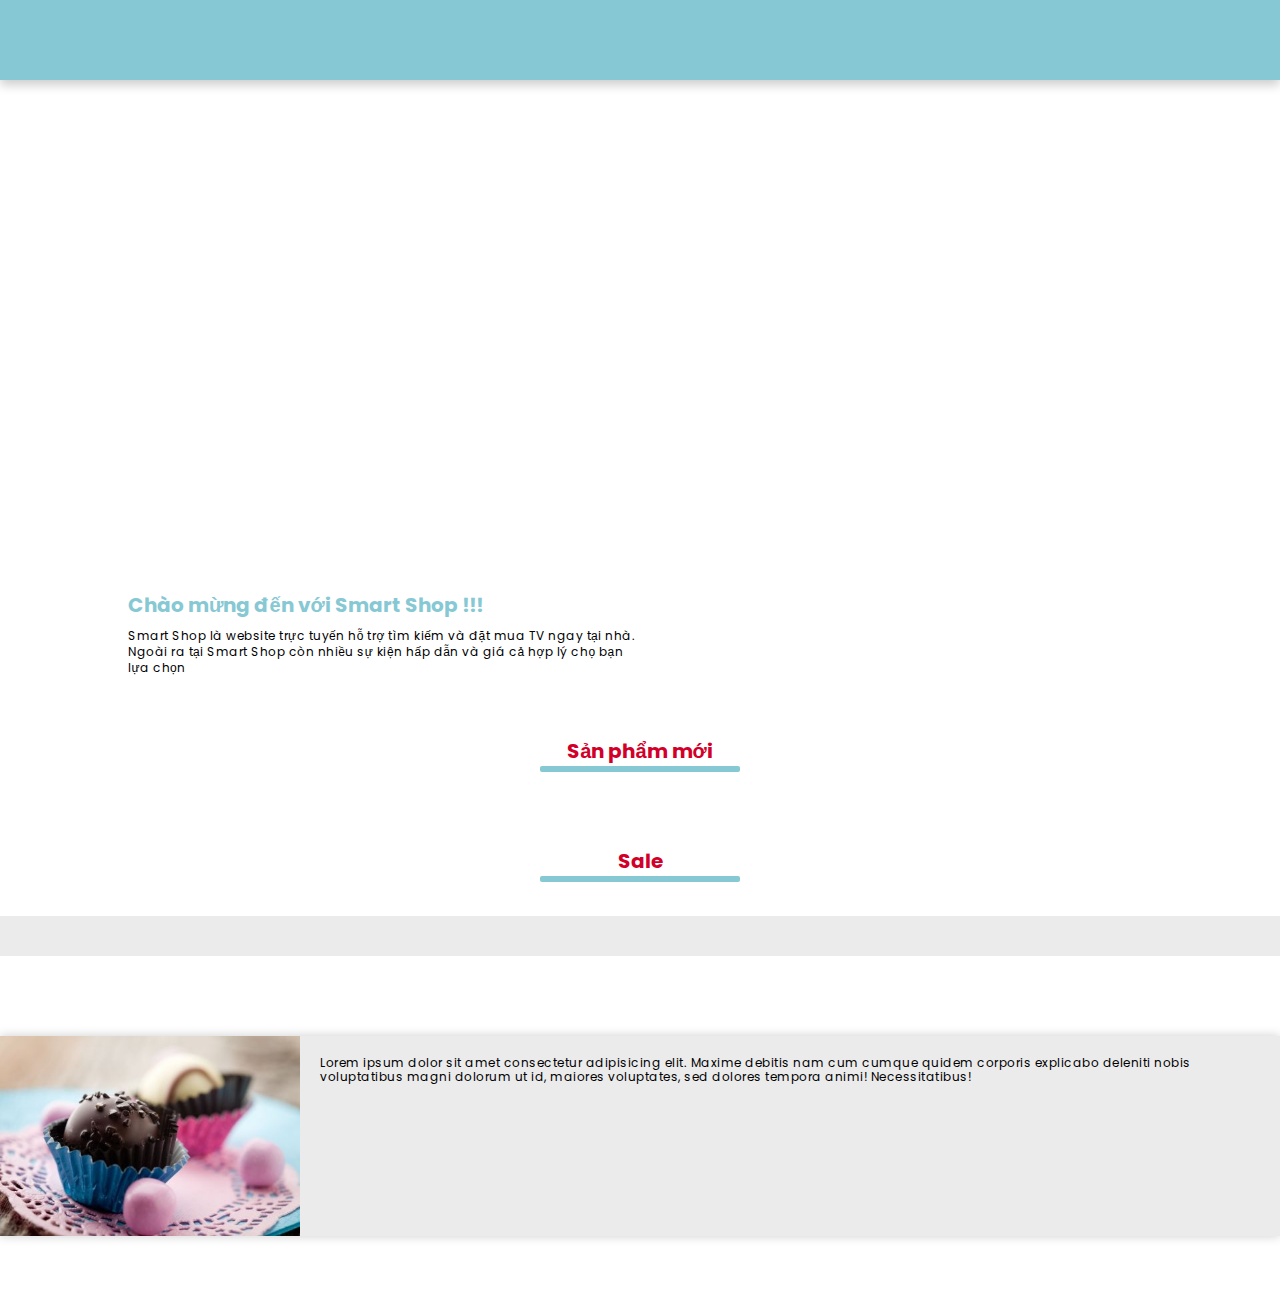
<file: html/index.html>
<!DOCTYPE html>
<html lang="en">

<head>
    <meta charset="UTF-8">
    <meta http-equiv="X-UA-Compatible" content="IE=edge">
    <meta name="viewport" content="width=device-width, initial-scale=1.0">
    <title>SMART SHOP - WEBSITE BÁN TV TRỰC TUYẾN</title>

    <!-- fontawesome -->
    <link rel="stylesheet" href="https://cdnjs.cloudflare.com/ajax/libs/font-awesome/6.2.0/css/all.min.css"
        integrity="sha512-xh6O/CkQoPOWDdYTDqeRdPCVd1SpvCA9XXcUnZS2FmJNp1coAFzvtCN9BmamE+4aHK8yyUHUSCcJHgXloTyT2A=="
        crossorigin="anonymous" referrerpolicy="no-referrer" />

    <link rel="stylesheet" href="../css/color.css">
    <link rel="stylesheet" href="../css/style.css">
    <link rel="stylesheet" href="../css/header.css">
    <link rel="stylesheet" href="../css/footer.css">

    <link rel="stylesheet" href="../css/index.css">
</head>

<body>
    <header>

    </header>

    <main>
        <div class="container-fluid" id="event">
            <i class="fa-solid fa-angle-left" id="btnPrev"></i>
            <i class="fa-solid fa-angle-right" id="btnNext"></i>
            <div class="slider" id="slider"></div>
        </div>
        <div class="container">
            <section class="welcome">
                <h2>Chào mừng đến với Smart Shop !!!</h2>
                <p>Smart Shop là website trực tuyến hỗ trợ tìm kiếm và đặt mua TV ngay tại nhà. Ngoài ra tại Smart Shop
                    còn nhiều sự kiện hấp dẫn và giá cả hợp lý chọ bạn lựa chọn</p>
            </section>
        </div>
        <div class="container">
            <h1 class="title">Sản phẩm mới</h1>
            <section class="new-products" id="newProducts"></section>
        </div>
        <div class="container-fluid">
            <h2 class="title">Sale</h2>
            <section class="sale-product" id="saleProducts"></section>
        </div>
        <div class="container-fluid">
            <section class="intro">
                <div class="i-left-site">
                    <img src="../images/wallpaper/backgroudHome.jpg" alt="">
                </div>
                <div class="i-right-site">
                    <p>
                        Lorem ipsum dolor sit amet consectetur adipisicing elit. Maxime debitis nam cum cumque quidem
                        corporis explicabo deleniti nobis voluptatibus magni dolorum ut id, maiores voluptates, sed
                        dolores tempora animi! Necessitatibus!
                    </p>
                </div>
            </section>
        </div>
    </main>

    <footer></footer>

    <!-- javascrip file -->
    <script src="../js/app.js" type="module"></script>
    <script src="../js/header.js" type="module"></script>
    <script src="../js/footer.js" type="module"></script>

    <script src="../js/index.js" type="module"></script>
</body>

</html>
</file>
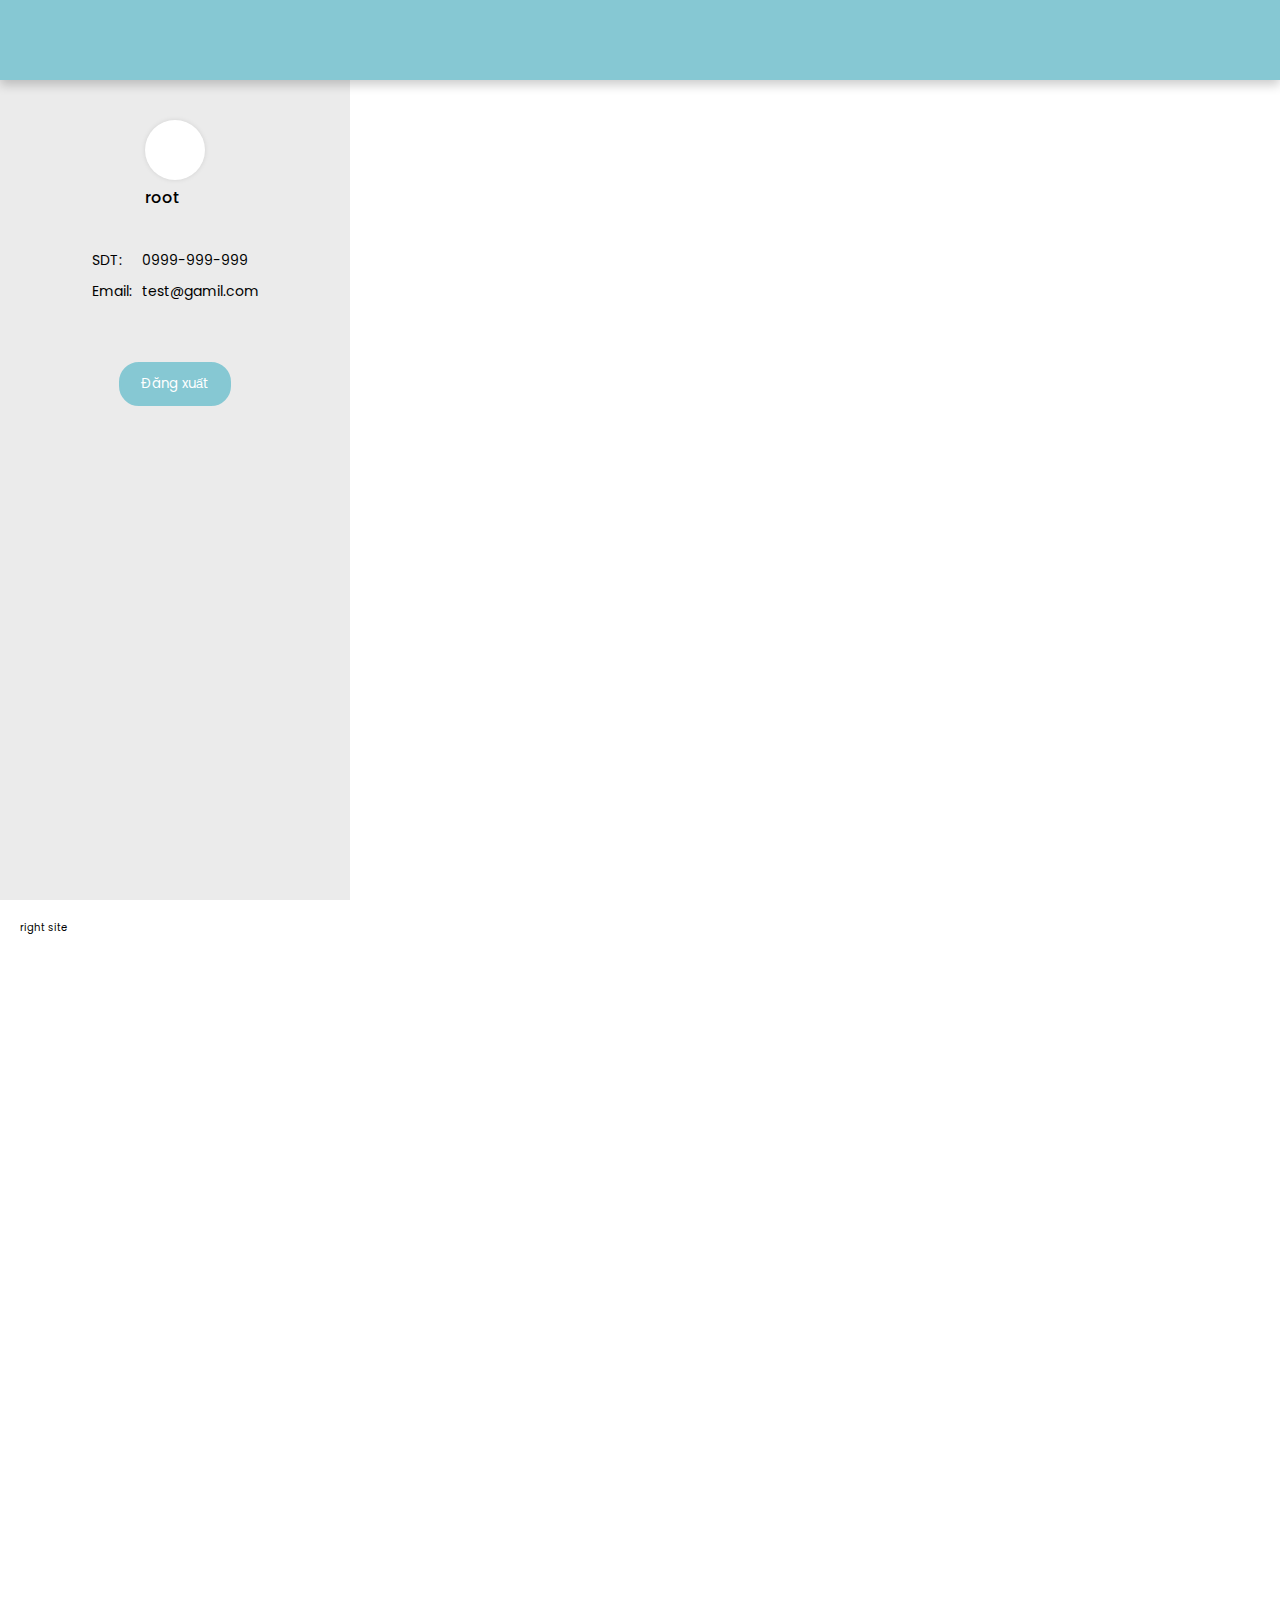
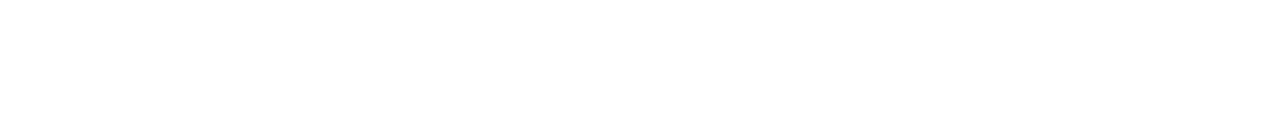
<file: html/account.html>
<!DOCTYPE html>
<html lang="en">

<head>
    <meta charset="UTF-8">
    <meta http-equiv="X-UA-Compatible" content="IE=edge">
    <meta name="viewport" content="width=device-width, initial-scale=1.0">
    <title>SMART SHOP - WEBSITE BÁN TV TRỰC TUYẾN</title>

    <!-- fontawesome -->
    <link rel="stylesheet" href="https://cdnjs.cloudflare.com/ajax/libs/font-awesome/6.2.0/css/all.min.css"
        integrity="sha512-xh6O/CkQoPOWDdYTDqeRdPCVd1SpvCA9XXcUnZS2FmJNp1coAFzvtCN9BmamE+4aHK8yyUHUSCcJHgXloTyT2A=="
        crossorigin="anonymous" referrerpolicy="no-referrer" />

    <link rel="stylesheet" href="../css/color.css">
    <link rel="stylesheet" href="../css/style.css">
    <link rel="stylesheet" href="../css/header.css">
    <link rel="stylesheet" href="../css/footer.css">

    <link rel="stylesheet" href="../css/account.css">
</head>

<body>
    <header></header>

    <main>
        <div class="left-site">
            <div class="user">
                <div><i class="fa-solid fa-user"></i></div>
                <p id="username">root</p>
            </div>

            <div class="info-user">
                <table cellspacing="10">
                    <tr>
                        <td>SDT: </td>
                        <td id="phoneNumber">0999-999-999</td>
                    </tr>
                    <tr>
                        <td>Email: </td>
                        <td id="email">test@gamil.com</td>
                    </tr>
                </table>
            </div>

            <button>Đăng xuất</button>
        </div>
        <div class="right-site">right site</div>
    </main>

    <footer></footer>

    <!-- javascrip file -->
    <script src="../js/app.js" type="module"></script>
    <script src="../js/header.js" type="module"></script>
    <script src="../js/footer.js" type="module"></script>

    <script src="../js/account.js" type="module"></script>
</body>

</html>
</file>
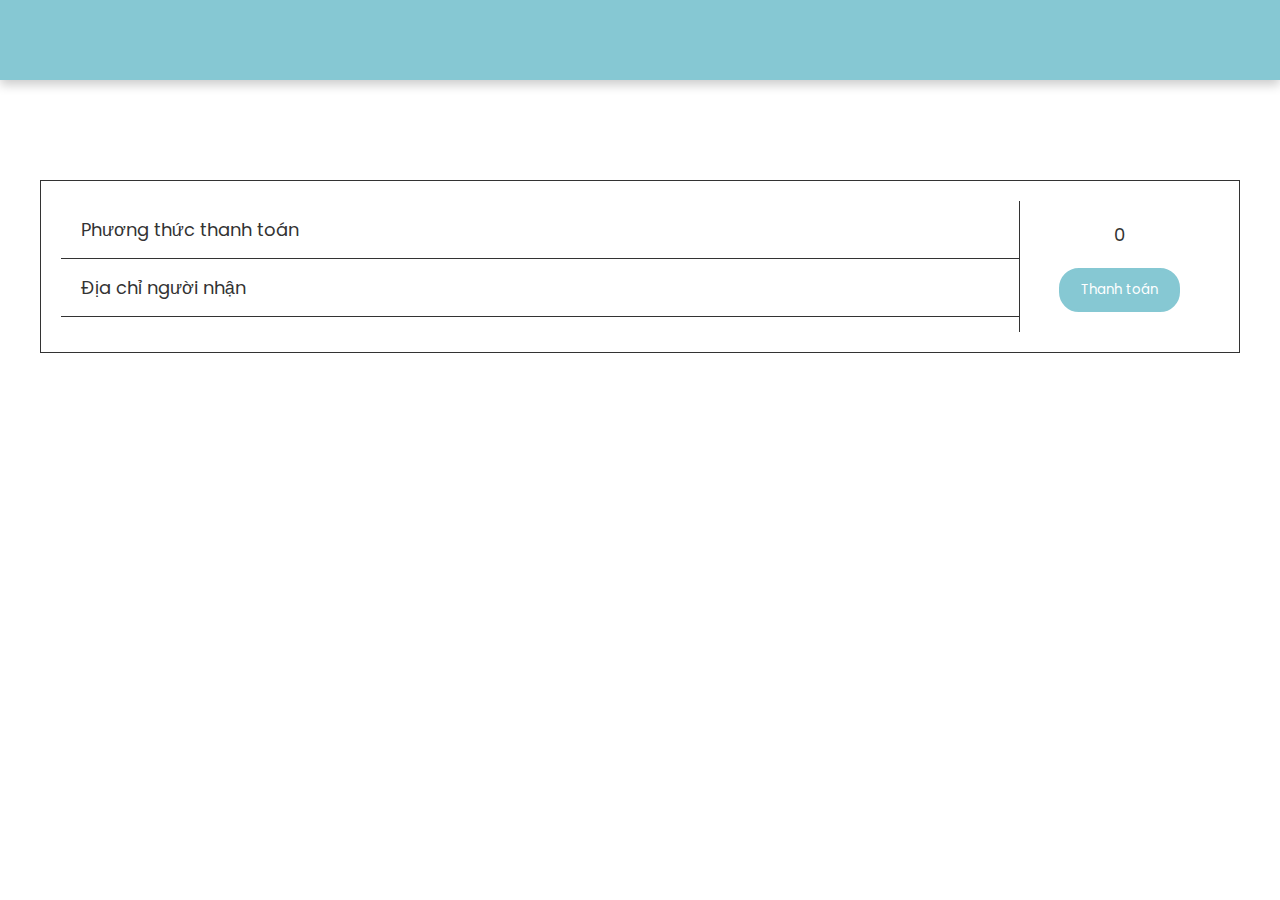
<file: html/cart.html>
<!DOCTYPE html>
<html lang="en">

<head>
    <meta charset="UTF-8">
    <meta http-equiv="X-UA-Compatible" content="IE=edge">
    <meta name="viewport" content="width=device-width, initial-scale=1.0">
    <title>SMART SHOP - WEBSITE BÁN TV TRỰC TUYẾN</title>

    <!-- fontawesome -->
    <link rel="stylesheet" href="https://cdnjs.cloudflare.com/ajax/libs/font-awesome/6.2.0/css/all.min.css"
        integrity="sha512-xh6O/CkQoPOWDdYTDqeRdPCVd1SpvCA9XXcUnZS2FmJNp1coAFzvtCN9BmamE+4aHK8yyUHUSCcJHgXloTyT2A=="
        crossorigin="anonymous" referrerpolicy="no-referrer" />

    <link rel="stylesheet" href="../css/color.css">
    <link rel="stylesheet" href="../css/style.css">
    <link rel="stylesheet" href="../css/header.css">
    <link rel="stylesheet" href="../css/footer.css">

    <link rel="stylesheet" href="../css/cart.css">
</head>

<body>
    <header></header>

    <main>
        <section class="cart">
            <div class="list-product">

            </div>

            <div class="buy">
                <div class="info-payment">
                    <ul>
                        <a href="./account.html">
                            <p>Phương thức thanh toán</p>
                            <i class="far fa-credit-card"></i>
                        </a>
                        <a href="./account.html">
                            <p>Địa chỉ người nhận</p>
                            <i class="fas fa-map-marker-alt"></i>
                        </a>
                    </ul>
                </div>
                <div class="buy-btn">
                    <div id="total">0</div>
                    <button id="buyBtn">Thanh toán</button>

                </div>
            </div>
        </section>
    </main>

    <footer></footer>

    <!-- javascrip file -->
    <script src="../js/app.js" type="module"></script>
    <script src="../js/header.js" type="module"></script>
    <script src="../js/footer.js" type="module"></script>

    <script src="../js/cart.js" type="module"></script>
</body>

</html>
</file>
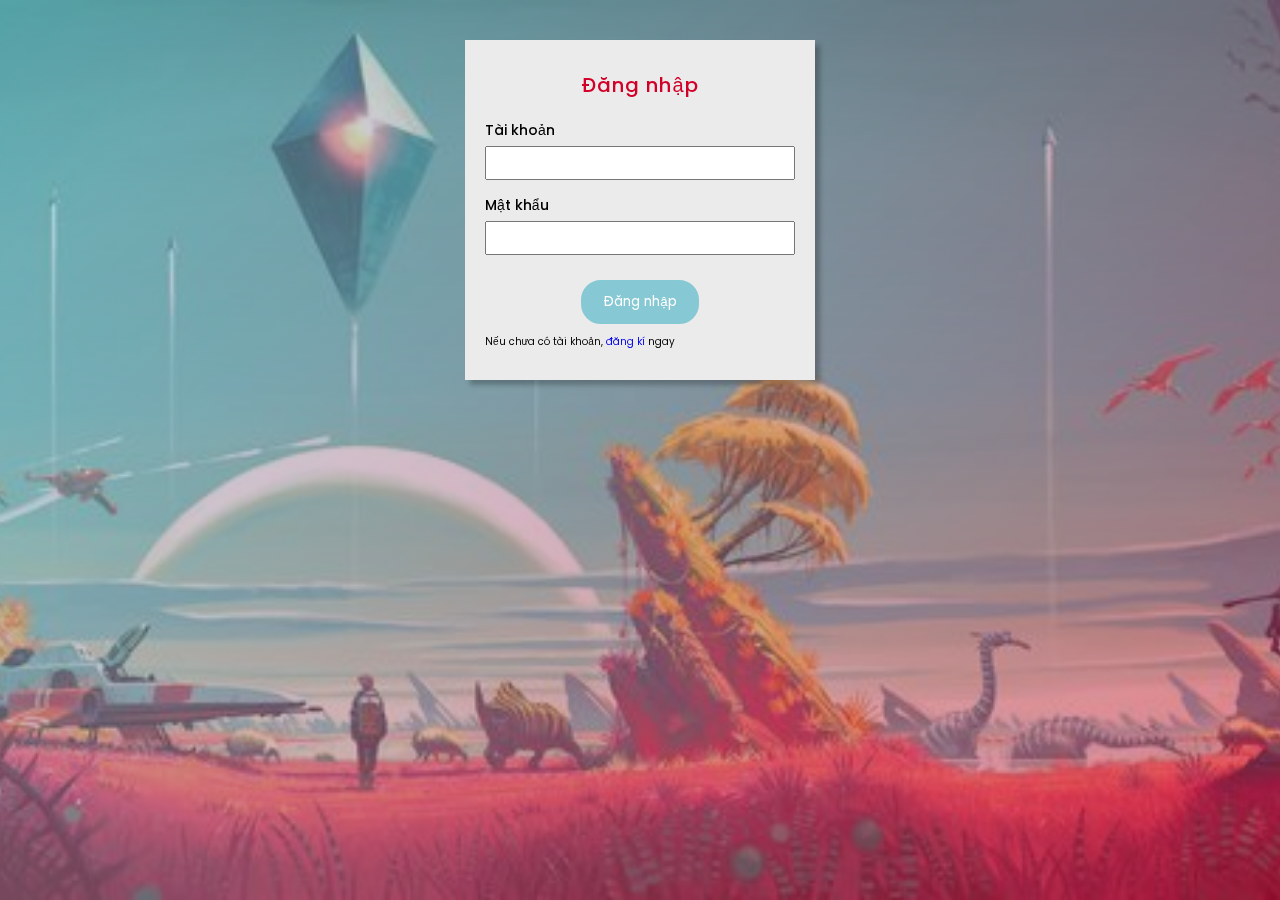
<file: html/login.html>
<!DOCTYPE html>
<html lang="en">

<head>
    <meta charset="UTF-8">
    <meta http-equiv="X-UA-Compatible" content="IE=edge">
    <meta name="viewport" content="width=device-width, initial-scale=1.0">
    <title>ĐĂNG NHẬP ĐỂ SỬ DỤNG CÁC DỊCH VỤ KHÁCH HÀNG CỦA JERRY CHERRY</title>

    <!-- fontawesome -->
    <link rel="stylesheet" href="https://cdnjs.cloudflare.com/ajax/libs/font-awesome/6.2.0/css/all.min.css"
        integrity="sha512-xh6O/CkQoPOWDdYTDqeRdPCVd1SpvCA9XXcUnZS2FmJNp1coAFzvtCN9BmamE+4aHK8yyUHUSCcJHgXloTyT2A=="
        crossorigin="anonymous" referrerpolicy="no-referrer" />

    <link rel="stylesheet" href="../css/color.css">
    <link rel="stylesheet" href="../css/style.css">

    <link rel="stylesheet" href="../css/login-regis.css">
</head>

<body>

    <main>
        <img src="../images/wallpaper/backgroundLogin.jpg" alt="">
        <form action="">
            <h2>Đăng nhập</h2>
            
            <div class="input-group">
                <label for="username">Tài khoản</label>
                <input type="text" name="username" id="username" required>
            </div>

            <div class="input-group">
                <label for="password">Mật khẩu</label>
                <input type="password" name="password" id="pasword" required>
            </div>
            <div class="text-group">
                <span id="error-message"></span>
            </div>

            <div class="button-group">
                <button type="submit">Đăng nhập</button>
            </div>

            <div>
                <p>Nếu chưa có tài khoản, <a href="./register.html">đăng kí</a> ngay</p>
            </div>
        </form>
    </main>


    <!-- javascrip file -->
    <script src="../js/app.js" type="module"></script>

    <script src="../js/login.js" type="module"></script>
</body>

</html>
</file>
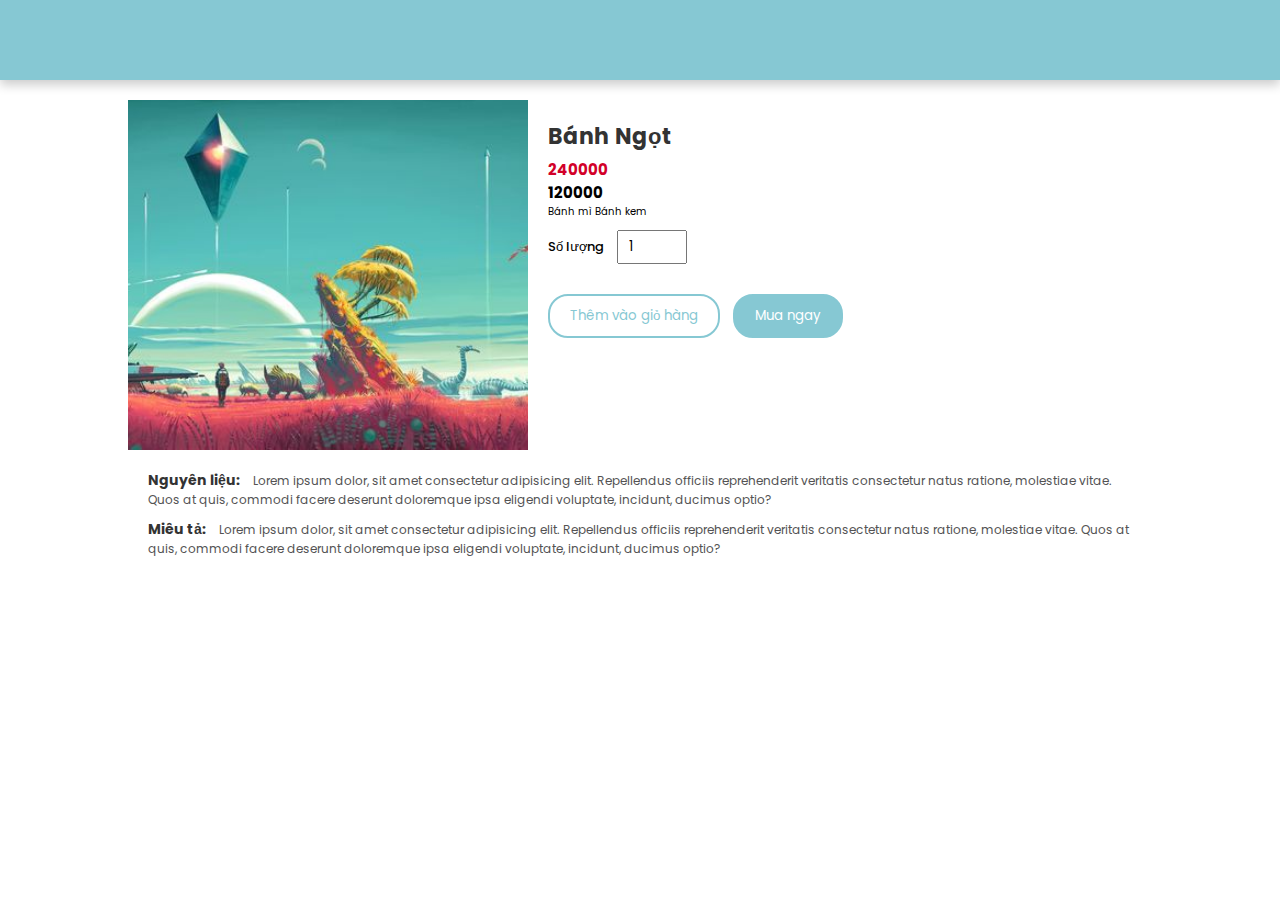
<file: html/product.html>
<!DOCTYPE html>
<html lang="en">

<head>
    <meta charset="UTF-8">
    <meta http-equiv="X-UA-Compatible" content="IE=edge">
    <meta name="viewport" content="width=device-width, initial-scale=1.0">
    <title>SMART SHOP - WEBSITE BÁN TV TRỰC TUYẾN</title>

    <!-- fontawesome -->
    <link rel="stylesheet" href="https://cdnjs.cloudflare.com/ajax/libs/font-awesome/6.2.0/css/all.min.css"
        integrity="sha512-xh6O/CkQoPOWDdYTDqeRdPCVd1SpvCA9XXcUnZS2FmJNp1coAFzvtCN9BmamE+4aHK8yyUHUSCcJHgXloTyT2A=="
        crossorigin="anonymous" referrerpolicy="no-referrer" />

    <link rel="stylesheet" href="../css/color.css">
    <link rel="stylesheet" href="../css/style.css">
    <link rel="stylesheet" href="../css/header.css">
    <link rel="stylesheet" href="../css/footer.css">

    <link rel="stylesheet" href="../css/product.css">
</head>

<body>
    <header></header>

    <main>
        <section class="info-cake container">
            <div class="l-info">
                <img src="../images/wallpaper/backgroundLogin.jpg" alt="">
            </div>
            <div class="r-info">
                <h4 class="name">bánh ngọt</h4>
                <h2 class="price">
                    <p class="old">240000</p>
                    <p class="new">120000</p>
                </h2>
                <p class="category">
                    <span>Bánh mì</span>
                    <span>Bánh kem</span>
                </p>
                <div class="input-group">
                    <label for="amount">Số lượng</label>
                    <input id="amount" type="number" min="1" class="amount" placeholder="1" value="1">

                </div>
                <div class="button-group">
                    <button id="addCard" class="btn-primary">Thêm vào giỏ hàng</button>
                    <button id="buy">Mua ngay</button>
                </div>
            </div>
        </section>
        <section class="more-info-cake container">
            <div class="ingredient">
                <b>Nguyên liệu: </b>
                <span>Lorem ipsum dolor, sit amet consectetur adipisicing elit. Repellendus officiis reprehenderit
                    veritatis consectetur natus ratione, molestiae vitae. Quos at quis, commodi facere deserunt
                    doloremque ipsa eligendi voluptate, incidunt, ducimus optio?</span>
            </div>
            <div class="describe">
                <b>Miêu tả: </b>
                <span>Lorem ipsum dolor, sit amet consectetur adipisicing elit. Repellendus officiis reprehenderit
                    veritatis consectetur
                    natus ratione, molestiae vitae. Quos at quis, commodi facere deserunt doloremque ipsa eligendi
                    voluptate, incidunt,
                    ducimus optio?</span>
            </div>
        </section>
    </main>

    <footer></footer>

    <!-- javascrip file -->
    <script src="../js/app.js" type="module"></script>
    <script src="../js/header.js" type="module"></script>
    <script src="../js/footer.js" type="module"></script>

    <script src="../js/product.js" type="module"></script>
</body>

</html>
</file>
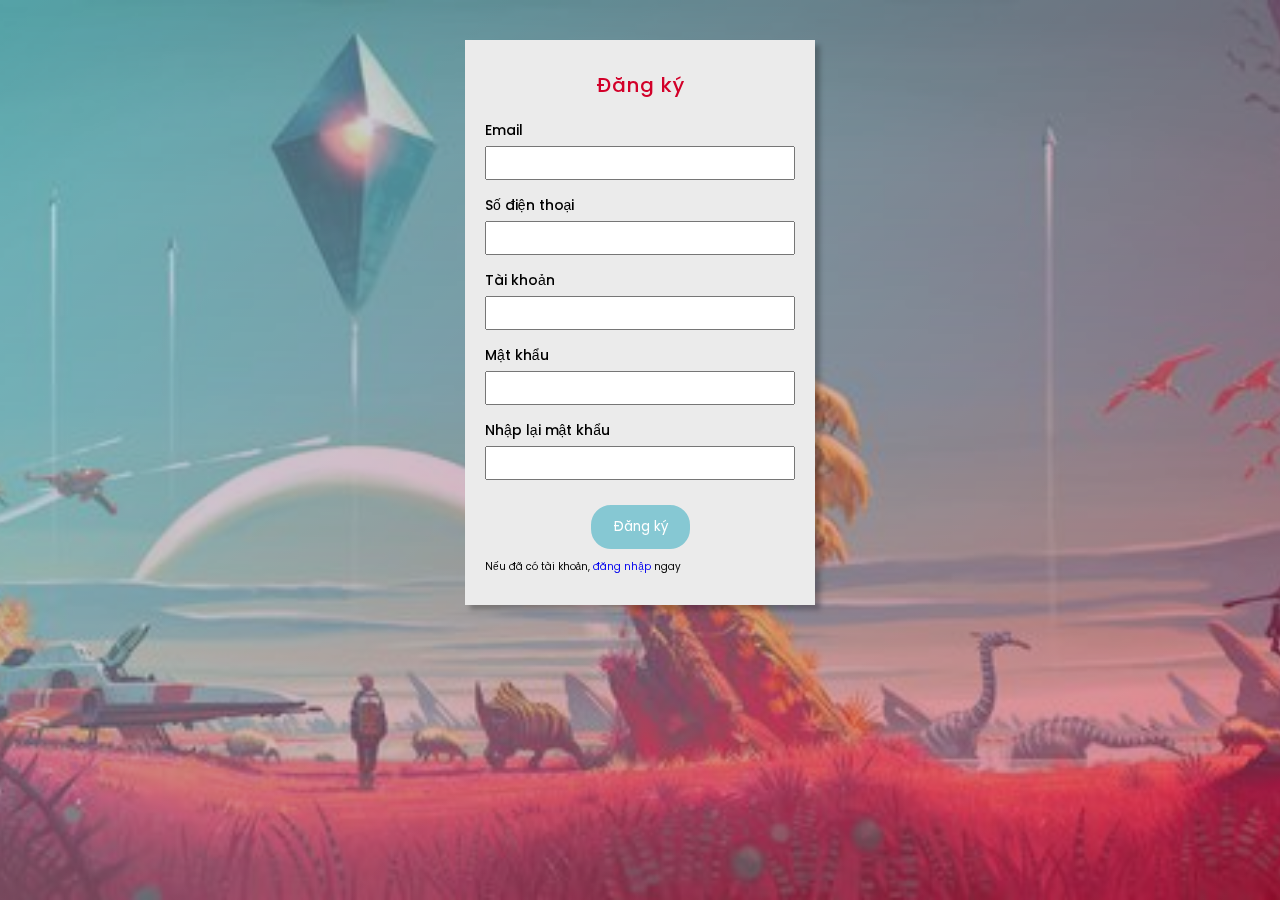
<file: html/register.html>
<!DOCTYPE html>
<html lang="en">

<head>
    <meta charset="UTF-8">
    <meta http-equiv="X-UA-Compatible" content="IE=edge">
    <meta name="viewport" content="width=device-width, initial-scale=1.0">
    <title>ĐĂNG NHẬP ĐỂ SỬ DỤNG CÁC DỊCH VỤ KHÁCH HÀNG CỦA JERRY CHERRY</title>

    <!-- fontawesome -->
    <link rel="stylesheet" href="https://cdnjs.cloudflare.com/ajax/libs/font-awesome/6.2.0/css/all.min.css"
        integrity="sha512-xh6O/CkQoPOWDdYTDqeRdPCVd1SpvCA9XXcUnZS2FmJNp1coAFzvtCN9BmamE+4aHK8yyUHUSCcJHgXloTyT2A=="
        crossorigin="anonymous" referrerpolicy="no-referrer" />

    <link rel="stylesheet" href="../css/color.css">
    <link rel="stylesheet" href="../css/style.css">

    <link rel="stylesheet" href="../css/login-regis.css">
</head>

<body>

    <main>
        <img src="../images/wallpaper/backgroundLogin.jpg" alt="">
        <form action="">
            <h2>Đăng ký</h2>

            <div class="input-group">
                <label for="email">Email</label>
                <input type="email" name="email" id="email" required>
            </div>
            <div class="input-group">
                <label for="phoneNumber">Số điện thoại</label>
                <input type="tel" pattern="0[0-9]{3}-[0-9]{3}-[0-9]{3}" name="phoneNumber" id="phoneNumber" required>
            </div>

            <div class="input-group">
                <label for="username">Tài khoản</label>
                <input type="text" name="username" id="username" required>
            </div>

            <div class="input-group">
                <label for="password">Mật khẩu</label>
                <input type="password" name="password" id="password" required>
            </div>

            <div class="input-group">
                <label for="entryPassword">Nhập lại mật khẩu</label>
                <input type="password" name="entryPassword" id="entryPassword" required>
            </div>
            <div class="text-group">
                <span id="error-message"></span>
            </div>

            <div class="button-group">
                <button type="submit">Đăng ký</button>
            </div>

            <div>
                <p>Nếu đã có tài khoản, <a href="./login.html">đăng nhập</a> ngay</p>
            </div>
        </form>
    </main>


    <!-- javascrip file -->
    <script src="../js/app.js" type="module"></script>

    <script src="../js/regis.js" type="module"></script>
</body>

</html>
</file>
<file: css/color.css>
:root {
    --primary-color: #86c8d3;
    --secondary-color: #d20029;
    --third-color: #d2cfc0;

    --text-50: #fff;
    --text-100: #ebebeb;
    --text-700: #535353;
    --text-900: #333;
}
</file>
<file: css/style.css>
@import url('https://fonts.googleapis.com/css2?family=Poppins:ital,wght@0,100;0,200;0,300;0,400;0,500;0,600;0,700;0,800;0,900;1,100;1,200;1,300;1,400;1,500;1,600;1,700;1,800;1,900&display=swap');
* {
	margin: 0;
	padding: 0;
	box-sizing: border-box;
	font-family: 'Poppins', sans-serif;
	text-decoration: none;
	list-style: none;
	user-select: none;
}

html {
	font-size: 62.5%;
}
/* logo*/
.logo {
	padding: 1rem 2rem;

	display: inline-block;

	border-radius: 69% 31% 70% 30% / 43% 38% 62% 57%;

	font-size: 2rem;
	font-weight: 600;
	color: var(--text-100);
	letter-spacing: 0.1rem;

	background-color: var(--third-color);

	user-select: none;
}

.logo p {
	line-height: 1.5rem;
	text-shadow: 0 0 1rem rgba(0, 0, 0, 0.2);
}

.logo p span {
	color: var(--secondary-color);
	font-weight: 900;
	font-size: 2.4rem;
}

/* all */
main {
	min-height: calc(100vh - 8rem);

	display: flex;
	flex-direction: column;
	align-items: center;
}

button {
	outline: none;

	padding: 1rem 2rem;
	border: none;
	border-radius: 2rem;

	background-color: var(--primary-color);
	color: var(--text-50);
	border: 2px solid var(--primary-color);

	transition: all 0.2s linear;
	cursor: pointer;
}
button:active {
	opacity: 0.8;
}
button:hover {
	border: 2px solid var(--primary-color);
	color: var(--primary-color);
	background: var(--text-50);
	box-shadow: 0 0.5rem 2rem -0.5rem var(--primary-color);
}

button.btn-primary {
	outline: none;
	border: 2px solid var(--primary-color);
	color: var(--primary-color);
	background: var(--text-50);
}

button.btn-primary:hover {
	background-color: var(--primary-color);
	color: var(--text-50);
}

.container {
	width: 100%;
	max-width: 1024px;
}
.container-fluid {
	width: 100%;
}

/* sale product css */
.item {
	flex: 0 1 30rem;
	min-width: 30rem;
	padding: 2rem;
	border-radius: 1rem;

	background: var(--text-50);
	box-shadow: 0.5rem 0.5rem 0.5rem rgba(0, 0, 0, 0.1);
	transition: all 0.2s linear;
	position: relative;
	z-index: 0;
}
.item:hover {
	transform: scale(1.01);
	box-shadow: 0.5rem 0.5rem 0.5rem rgba(0, 0, 0, 0.2);
}
.item img {
	border-radius: 0.5rem;
	width: 100%;
	height: 20rem;
	object-fit: container;
	margin-bottom: 1rem;
}
.item .name {
	font-size: 1.7rem;
	color: var(--text-900);
	text-overflow: ellipsis;
	overflow: hidden;
}
.item .price {
	font-size: 1.3rem;
	font-weight: 500;
	color: var(--secondary-color);
}
.old {
	color: var(--secondary-color);
}
.item .tag {
	position: absolute;
	width: 6rem;
	font-size: 1.4rem;
	height: 3rem;
	top: 1rem;
	left: 0;
	color: var(--text-50);
	background-color: var(--secondary-color);
	line-height: 3rem;
	text-align: center;
}

/* responsive */
@media (max-width: 1024px) and (min-width: 769px) {
	.container {
		max-width: 768px;
	}
}

@media (max-width: 768px) {
	.container {
		max-width: 480px;
	}
}

@media (max-width: 480px) {
}
</file>
<file: css/header.css>
/* header*/
header {
    z-index: 1000000000000000000000;
    width: 100%;
    height: 8rem;
    padding: 1rem 2rem;

    position: fixed;
    top: 0;
    left: 0;

    display: flex;
    justify-content: space-between;
    align-items: center;

    background-color: var(--primary-color);

    box-shadow: 0 0.5rem 1rem rgba(0, 0, 0, 0.2);
}


/* navbar */
header nav {
    width: 70%;

    display: flex;
    justify-content: center;
    align-items: center;
}

header nav ul {
    width: 100%;

    display: flex;
    justify-content: space-evenly;
    align-items: center;
}

header nav ul li {
    width: 10rem;

    text-align: center;
    font-size: 1.6rem;
    font-weight: 450;
    letter-spacing: 0.1rem;

    transition: all 0.2s ease;

    position: relative;
}

header nav ul li:hover {
    transform: scale(1.1);
}

header nav ul li:hover::after {
    content: '';
    position: absolute;
    bottom: -0.5rem;
    left: 0;

    width: 10rem;
    height: 2px;

    background-color: var(--secondary-color);
}

header nav ul li a {
    color: var(--text-900);
}

header nav ul li:hover a {
    color: var(--text-50);
}

/* icons */
header .icons {
    width: 20%;

    display: flex;
    justify-content: end;
    align-items: center;
}

header .icons i {
    width: 3.5rem;
    height: 3.5rem;
    border-radius: 50%;

    display: flex;
    justify-content: center;
    align-items: center;

    font-size: 2rem;
    margin-left: 4rem;

    color: var(--text-700);

    cursor: pointer;

    transition: all 0.2s linear;
    position: relative;
}

header .icons i:hover {
    background-color: var(--secondary-color);
    color: var(--text-50);

    transform:scale(1.1);
}

#search {
    position: relative;
}

.pop-up {
    position: absolute;
    top: 7rem;
    right: 17rem;
    padding: 1rem 2rem;
    border-radius: 1rem;
    width: 24rem;
    min-height: 5rem;

    display: none;
    flex-direction: column;
    justify-content: center;
    align-items: center;

    font-size: 1.4rem;
    font-weight: 400;

    color: var(--text-900);
    background: var(--text-100);
    box-shadow: 4px 4px 1rem rgba(0, 0, 0, 0.2);
}
.pop-up::after {
    content: '';
    position: absolute;
    top: -2rem;
    right: 1rem;
    height: 1rem;
    border-left: 0.8rem solid transparent;
    border-right: 0.8rem solid transparent;
    border-bottom: 1rem solid var(--text-100);
}
.pop-up.active {
    display: flex;
}
.pop-up input {
    outline: none;
    width: 100%;
    margin-bottom: 1rem;
    padding: 0.2rem 1rem;
}
.search-item {
    display: flex;
    width: 100%;
    margin-bottom: 1rem;
    border-radius: 0.5rem;

    overflow: hidden;

    color: var(--text-900);
    background-color: var(--text-50);
    box-shadow: 0 0 1rem rgba(0, 0, 0, 0.2);
}
.search-item:hover {
    transform: scale(1.02);
}
.search-item img {
    width: 6rem;
    height: 5rem;
    display: block;
}

#card-num {
    position: absolute;
    top: 0;
    left: 0;
    width: 1.5rem;
    height: 1.5rem;
    border-radius: 50%;
    background-color: var(--secondary-color);
    font-size: 1rem;
    color: var(--text-50);
    text-align: center;
    line-height: 1.5rem;
    font-weight: 300;
}

header .icons i:hover #card-num {
    display: none;
}

#bars {
    display: none;
}

main {
    margin-top: 8rem;
}



/* responsive */
@media (max-width: 1024px) and (min-width: 769px) {
    header nav {
        width: 100%;
        height: 6rem;

        position: absolute;
        top: 8rem;
        right: 0;

        background: var(--text-100);
        box-shadow: 0 0 1rem rgba(0, 0, 0, 0.15);
    }

    header .icons {
        width: 50%;
    }

    main {
        margin-top: 14rem;
    }
}

@media (max-width: 768px) {
    header nav {
        width: 20rem;
        height: calc(100vh - 8rem);
        padding: 2rem 2rem;

        background-color: var(--text-100);

        position: absolute;
        top: 8rem;
        right: 0;

        display: none;
    }

    header nav.active {
        display: block;
    }

    header nav ul {
        flex-direction: column;
        justify-content: start;
        align-items: center;
    }

    header nav ul li {
        text-align: start;
        margin-bottom: 3rem;
    }

    header .icons i {
        margin-left: 1rem;
    }

    #bars {
        display: flex;
    }

    .pop-up {
        right: 15.5rem;
    }
}

@media (max-width: 480px) {
    header nav {
        width: 100%;
    }
    .pop-up {
        width: 100%;
        right: 0;
    }
    .pop-up::after {
        display: none;
    }
}
</file>
<file: css/footer.css>
footer {
    width: 100%;
    z-index: 100000000000;
    position: absolute;
}
footer .footer1 {
    padding: 2rem;
    padding: 2rem ;

    display: flex;
    justify-content: space-between;
    align-items: center;

    background-color: var(--primary-color);
}

footer .footer1 .list-pages {
    width: 80%;

    display: flex;
    justify-content: space-evenly;
    align-items: start;
}

footer .footer1 .list-pages a {
    color: var(--text-900);
    font-size: 1.4rem;
    transition: all 0.2s linear;
}

footer .footer1 .list-pages a:hover {
    transform: scale(1.05);
}
footer .footer1 .list-pages a h3 {
    margin-bottom: 0.5rem;
    margin-left: -1rem;
}

footer .footer2 {
    background-color: var(--text-900);

    display: flex;
    justify-content: space-between;
    align-items: center;
}

footer .footer2 .media {
    width: 20%;
    padding: 2rem;

    display: flex;
    justify-content: center
}

footer .footer2 .media i {
    width: 3rem;
    height: 3rem;
    border-radius: 50%;
    margin: 0 1rem;

    display: flex;
    justify-content: center;
    align-items: center;

    font-size: 1.6rem;
    color: var(--text-100);

    background-color: #000;

    transition: all 0.2s linear;
}

footer .footer2 .media i:hover {
    transform: translateY(-0.5rem) scale(1.2);
    background-color: var(--secondary-color);
}

footer .footer2 .footer-text {
    text-align: center;
    width: 80%;

    color: var(--text-100);
    letter-spacing: 0.1rem;
}



/* responsive */
@media (max-width: 1024px) {}

@media (max-width: 768px) {
    .logo {
        margin-right: 4rem;
    }
    footer .footer1 .list-pages {
        display: grid;
        grid-template-columns: 1fr 1fr;
        gap: 2rem;
    }
    footer .footer1 .list-pages a {
    }
    footer .footer2 {
        flex-direction: column;
    }
}

@media (max-width: 480px) {
    .logo {
        margin-bottom: 2rem;
    }
    footer .footer1 {
        flex-direction: column;
    }
}
</file>
<file: css/index.css>
/* all css */
.title {
	font-size: 2rem;
	width: 100%;
	text-align: center;
	color: var(--secondary-color);
	position: relative;
	margin-bottom: 4rem;
}
.title::after {
	content: '';
	position: absolute;
	bottom: -6px;
	left: calc(50% - 10rem);

	width: 20rem;
	height: 6px;
	border-radius: 2px;

	background: var(--primary-color);
}

/* event css */
#event {
	position: relative;
	width: 100%;
	height: 45rem;
	margin-bottom: 2rem;
	overflow: hidden;
}
#event i {
	position: absolute;
	height: 100%;
	width: 6rem;
	display: flex;
	justify-content: center;
	align-items: center;

	font-size: 4rem;
	color: var(--text-100);
	opacity: 0.2;

	cursor: pointer;
	z-index: 10;
}
#event i:hover {
	opacity: 1;
	color: var(--text-700);
	background-color: rgba(255, 255, 255, 0.1);
}
#btnPrev {
	left: 0;
}
#btnNext {
	right: 0;
}
#slider {
	width: 100%;
	height: 100%;
	display: flex;
	position: absolute;
	top: 0;
	left: -0px;
	transition: all 0.2s linear;
}
#slider .slide {
	flex: 1 1 100%;
	min-width: 100%;
	height: 100%;
	position: relative;
	overflow: hidden;
}
#slider .slide img {
	width: 100%;
	height: 100%;
	object-fit: contain;
}
#slider .slide p {
	position: absolute;
	bottom: 0;
	right: 0;

	width: 100%;
	height: 100%;
	padding: 1rem 2rem;
	background: linear-gradient(to bottom, transparent 70%, rgba(0, 0, 0, 0.3));

	display: flex;
	justify-content: end;
	align-items: end;

	color: var(--text-50);
	font-size: 1.6rem;
	font-weight: 600;
}

/* welcome box css */
.welcome {
	width: 50%;
	margin: 4rem 0;
	margin-bottom: 6rem;
}
.welcome h2 {
	font-size: 2rem;
	margin-bottom: 0.8rem;
	color: var(--primary-color);
}
.welcome p {
	font-size: 1.2rem;
	line-height: 1.6rem;
	letter-spacing: 0.05rem;
}

/* new product css */
.new-products {
	width: 100%;
	margin: 2rem 0;
	display: grid;
	grid-template-columns: 1fr 1fr 1fr;
	grid-template-rows: 0.3fr 0.3fr 0.3fr;
	gap: 1rem;
}
.new-products .product {
	width: 100%;
	height: 100%;
	overflow: hidden;
	cursor: pointer;
	position: relative;
	display: block;
}
.new-products .product p {
	position: absolute;
	bottom: 0;

	width: 100%;
	height: 100%;
	padding: 1rem;

	display: flex;
	justify-content: end;
	align-items: end;

	background: linear-gradient(transparent, rgba(0, 0, 0, 0.5));
	color: var(--text-50);
	text-shadow: 0 0 1px rgba(255, 255, 255, 0.2);
	font-size: 1.5rem;
	font-weight: 450;

	transform: translateY(-100%);
	transition: all 0.2s ease;
}
.new-products .product:hover p {
	transform: translateY(0);
}
.new-products .product img {
	width: 100%;
	height: 100%;
	object-fit: contain;
	transition: all 0.2s ease;
}

.new-products .product:nth-child(2) {
	grid-column: 1/2;
	grid-row: 1/3;
}
.new-products .product:nth-child(1) {
	grid-column: 1/2;
	grid-row: 3/4;
}
.new-products .product:hover:nth-child(1) {
	grid-row: 2/4;
}
.new-products .product:hover:nth-child(1) ~ .product:nth-child(2) {
	grid-row: 1/2;
}

.new-products .product:nth-child(3) {
	grid-column: 2/3;
	grid-row: 1/2;
}
.new-products .product:hover:nth-child(3) {
	grid-row: 1/3;
}
.new-products .product:hover:nth-child(3) ~ .product:nth-child(4) {
	grid-row: 3/4;
}
.new-products .product:nth-child(4) {
	grid-column: 2/3;
	grid-row: 2/4;
}

.new-products .product:nth-child(6) {
	grid-column: 3/4;
	grid-row: 1/3;
}
.new-products .product:nth-child(5) {
	grid-column: 3/4;
	grid-row: 3/4;
}
.new-products .product:hover:nth-child(5) {
	grid-row: 2/4;
}
.new-products .product:hover:nth-child(5) ~ .product:nth-child(6) {
	grid-row: 1/2;
}

/* sale product css */
.sale-product {
	background-color: var(--text-100);
	margin-bottom: 2rem;
	padding: 2rem;
	display: flex;
	overflow: auto;
}
.sale-product > .item {
	margin-left: 2rem;
}
.sale-product .end {
	font-size: 5rem;
	display: flex;
	flex-direction: column;
	justify-content: center;
	align-items: center;
	color: var(--text-700);
}

/* intro css */
.intro {
	display: flex;
	justify-content: start;
	align-items: stretch;
	margin: 6rem 0;
	box-shadow: 0 0 1rem rgba(0, 0, 0, 0.2);
}
.intro .i-left-site img {
	width: 30rem;
	height: 20rem;
	display: block;
}
.intro .i-right-site {
	width: calc(100% - 30rem);
	padding: 2rem;
	background-color: var(--text-100);
	font-size: 1.2rem;
	line-height: 1.4rem;
	letter-spacing: 0.05rem;
}

/* responsive */
@media (max-width: 1024px) and (min-width: 769px) {
	#event {
		height: 40rem;
	}
}

@media (max-width: 768px) {
	#event {
		height: 32rem;
	}
	.welcome {
		width: 100%;
	}
	.sale-product .item {
		flex: 0 1 30rem;
		min-width: 24rem;
		height: 24rem;
		margin-right: 2rem;
		padding: 2rem;

		background: var(--text-50);
		box-shadow: 0.5rem 0.5rem 0.5rem rgba(0, 0, 0, 0.1);
		transition: all 0.2s linear;
	}
	.sale-product .item img {
		height: 15rem;
		object-fit: cover;
		margin-bottom: 1rem;
	}
	.sale-product .item .name {
		font-size: 1.2rem;
	}
	.sale-product .item .price {
		font-size: 1rem;
		font-weight: 500;
	}
	.intro .i-left-site img {
		width: 20rem;
		height: 15rem;
	}
	.intro .i-right-site {
		width: calc(100% - 20rem);
	}
	.list-category {
		grid-template-columns: 15rem 15rem;
	}
	.list-category .type {
		margin-bottom: 1.5rem;
	}
}

@media (max-width: 480px) {
	#event {
		height: 20rem;
	}
}
</file>
<file: css/account.css>
main {
    width: 100%;

    display: flex;
    align-items: stretch;
}


.left-site {
    width: 35rem;
    padding: 4rem 2rem;
    min-height: calc(100vh - 8rem);

    display: flex;
    flex-direction: column;
    justify-content: start;
    align-items: center;

    background-color: var(--text-100);
}

.left-site .user {
    margin-bottom: 3rem;
}

.left-site .user div {
    font-size: 4rem;

    display: flex;
    justify-content: center;
    align-items: center;

    width: 6rem;
    height: 6rem;
    border-radius: 50%;
    background-color: var(--text-50);
    color: var(--text-700);
    box-shadow: 0 0 0.5rem  rgba(0,0,0,0.1);
}

.left-site .user p {
    font-size: 1.6rem;
    font-weight: 500;
    margin-top: 0.5rem;
}

.left-site .info-user tr td{
    font-size: 1.4rem;
    column-gap: 1rem;
}

.left-site button {
    margin-top: 5rem;

}

.right-site {
    width: calc(100% - 35rem);
    min-height: calc(100vh - 8rem);
    padding: 2rem;

    background-color: var(--text-50);
}
</file>
<file: css/cart.css>
.cart {
    padding: 4rem;
    width: 100%;
}
.list-product {
    display: grid;
    grid-template-columns: 1fr 1fr;
    column-gap: 4rem;
}
.product {
    overflow: hidden;
    width: 100%;
    border-radius: 1rem;
    padding: 2rem;
    margin-bottom: 4rem;
    display: flex;
    box-shadow: 4px 4px 0.5rem rgba(0,0,0,0.2);
    position: relative;
    cursor: pointer;
}
.product .remove {
    display: none;
    position: absolute;
    justify-content: center;
    align-items: center;
    color: var(--text-50);
    font-weight: 900;
    font-size: 1.4rem;
    top: 0;
    left: 0;
    width: 3rem;
    height: 100%;
    background: var(--secondary-color);
}
.product:hover .remove {
    display: flex;
}
.product .remove:hover {
    opacity: 0.6;
}
.product:hover {
    box-shadow: 4px 4px 1rem var(--primary-color);
}
.product .image {
    width: 15rem;
    height: 15rem;
    border-radius: 0.5rem;
    overflow: hidden;
}
.product .image img {
    width: 100%;
    height: 100%;
    display: block;
    object-fit: cover;
    box-shadow: 4px 4px 1rem rgba(0, 0, 0, 0.2);
}
.product .info {
    width: calc(100% - 25rem);
    padding: 0 2rem;
}
.product .info .name {
    font-size: 1.8rem;
    font-weight: 500;
    text-transform: uppercase;

    margin-bottom: 1rem;
}
.product .info .price,
.product .info .amount {
    font-size: 1.4rem;
    margin-bottom: 1rem;
}
.product .info .price span {
    color: var(--secondary-color);
}
.product .info .price span,
.product .info .amount span {
    margin-left: 1rem;
}
.product .total {
    background-color: var(--text-100);
    margin: -2rem;
    padding: 1rem;
    width: 15rem;
    display: flex;
    justify-content: center;
    align-items: center;
}
.product.choice .total {
    background-color: var(--primary-color);
}
.product .total p {
    font-size: 1.6rem;
    font-weight: 600;
    color: var(--text-700);
    text-shadow: 0 0 1rem rgba(0,0,0,0.2);
}
.product.choice .total p {
    color: var(--text-50);
}
.buy {
    width: 100%;
    padding: 2rem;
    margin-top: 6rem;
    border: 1px solid var(--text-900);

    display: flex;
}

.info-payment {
    width: calc(100% - 20rem);
}

.info-payment ul a{
    cursor: pointer;
    padding: 1.5rem 2rem;
    font-size: 1.8rem;
    color: var(--text-900);
    display: grid;
    grid-template-columns: 1fr 4rem;
    border-bottom: 1px solid var(--text-900);
}

.info-payment ul a:hover {
    color: var(--text-700);
    font-weight: 500;
}

.buy-btn {
    width: 20rem;
    padding: 2rem;
    display: flex;
    justify-content: center;
    align-items: center;
    flex-direction: column;
    border-left: 1px solid var(--text-900);
}

#total {
    margin-bottom: 2rem;
    font-size: 1.8rem;
    color: var(--text-900);
}







/* responsive */
@media (max-width: 1024px) and (min-width: 769px) {
    .product .info {
        width: calc(100% - 15rem);
    }
    .product .total {
        width: 10rem;
    }
}

@media (max-width: 768px) {
    .list-product {
        grid-template-columns: 1fr;
    }
    .product .info {
        width: calc(100% - 15rem);
    }
    .product .total {
        width: 10rem;
    }
    .product .total p {
        font-size: 1.4rem;
    }
    .info-payment {
        width: calc(100% - 15rem);
    }
    .buy-btn {
        width: 15rem;
    }
}

@media (max-width: 480px) {
    .product {
        flex-wrap: wrap;
    }
    .product .info .name {
        font-size: 1.4rem;
        margin-bottom: 0.5rem;
    }
    .product .info .price,
    .product .info .amount {
        font-size: 1.2rem;
        margin-bottom: 0.5rem;
    }
    .product .info .price span,
    .product .info .amount span {
        margin-left: 0.5rem;
    }
    .product .total {
        width: calc(100% + 4rem);
        margin-top: 0rem;
    }
    .buy  {
        flex-direction: column;
    }
    .info-payment {
        width: 100%;
    }
    .info-payment ul a {
        font-size: 1.4rem;
    }
    .buy-btn {
        width: 100%;
        border: none;
    }
}
</file>
<file: css/login-regis.css>
main img {
    width: 100%;
    height: 100%;

    position: fixed;

    object-fit: cover;

    z-index: 0;
    opacity: 0.5;

    user-select: none;
}

::-webkit-scrollbar {
    width: 0px;
}

main {
    width: 100%;
    height: 100vh;
    overflow: auto;

    display: flex;
    justify-content: start;
    align-items: center;

    background: linear-gradient(135deg, var(--primary-color), var(--secondary-color));
}

form  {
    z-index: 10;

    width: 35rem;
    margin: 4rem 0;
    padding: 3rem 2rem;

    display: flex;
    flex-direction: column;
    justify-content: start;
    align-items: center;
    
    background-color: var(--text-100);
    box-shadow: 0.5rem 0.5rem 0.5rem rgba(0, 0, 0, 0.25);
}

form h2 {
    margin-bottom: 2rem;
    font-size: 2rem;
    font-weight: 500;
    letter-spacing: 1px;
    color: var(--secondary-color);
}

form div {
    width: 100%;

    display: flex;
    flex-direction: column;

}

form .input-group {
    margin-bottom: 1.5rem;
}

form .input-group label {
    font-size: 1.4rem;
    font-weight: 500;
    margin-bottom: 0.5rem;
}

form .input-group input {
    width: 100%;
    padding: 0.5rem 1.5rem;

    outline: none;
}
form .text-group,
form .button-group {
    align-items: center;
    margin-bottom: 1rem;
}

#error-message {
    color: var(--secondary-color);
}
</file>
<file: css/product.css>
main {
    min-height: calc(100vh - 30rem);
}
.info-cake {
    margin-top: 2rem;
    display: flex;
    justify-content: start;
    align-items: stretch;
}

.info-cake .l-info {
    width: 40rem;
    height: 35rem;
    overflow: hidden;
}

.info-cake .l-info img {
    width: 100%;
    height: 100%;
    object-fit: cover;
}

.info-cake .r-info {
    padding: 2rem;
}

.info-cake .r-info .name {
    font-size: 2.2rem;
    letter-spacing: 1px;
    text-transform: capitalize;
    color: var(--text-900);
    margin-bottom: 0.5rem;
}

.info-cake .r-info #price {
    font-size: 1.6rem;
    font-weight: 500;
    display: flex;
    margin-bottom: 1rem;
}

.info-cake .r-info #price p {
    margin-right: 1rem;
}

.info-cake .r-info #price .new {
    color: var(--secondary-color);
}

.info-cake .r-info #category {
    margin-bottom: 0.5rem;
    font-size: 1.5rem;
    font-weight: 500;
}

.info-cake .r-info #category span {
    font-size: 0.8rem;
    background-color: #dfdfdf;
    padding: 0.5rem 1rem;
    border-radius: 1rem;
}

.info-cake .r-info .input-group {
    margin: 1rem 0;
}

.info-cake .r-info .input-group label {
    font-size: 1.3rem;
    font-weight: 500;
    margin-right: 1rem;
}

.info-cake .r-info .input-group input {
    padding: 0.5rem 1rem;
    outline: none;
    width: 7rem;
}

.info-cake .r-info .button-group {
    margin-top: 3rem;
}

.info-cake .r-info .button-group button:first-child {
    margin-right: 1rem;
}

.more-info-cake {
    padding: 2rem 2rem;
}
.more-info-cake b {
    font-size: 1.4rem;
    color: var(--text-900);
    margin-right: 1rem;
}
.more-info-cake span {
    font-size: 1.2rem;
    color: var(--text-700);
}
.more-info-cake .ingredient {
    margin-bottom: 1rem;
}













@media (max-width: 1024px) and (min-width: 769px) {
}
@media (max-width: 768px) {
    .info-cake {
        flex-direction: column;
    }
    .info-cake .l-info {
        width: 100%;
    }
}

@media (max-width: 480px) {}
</file>
